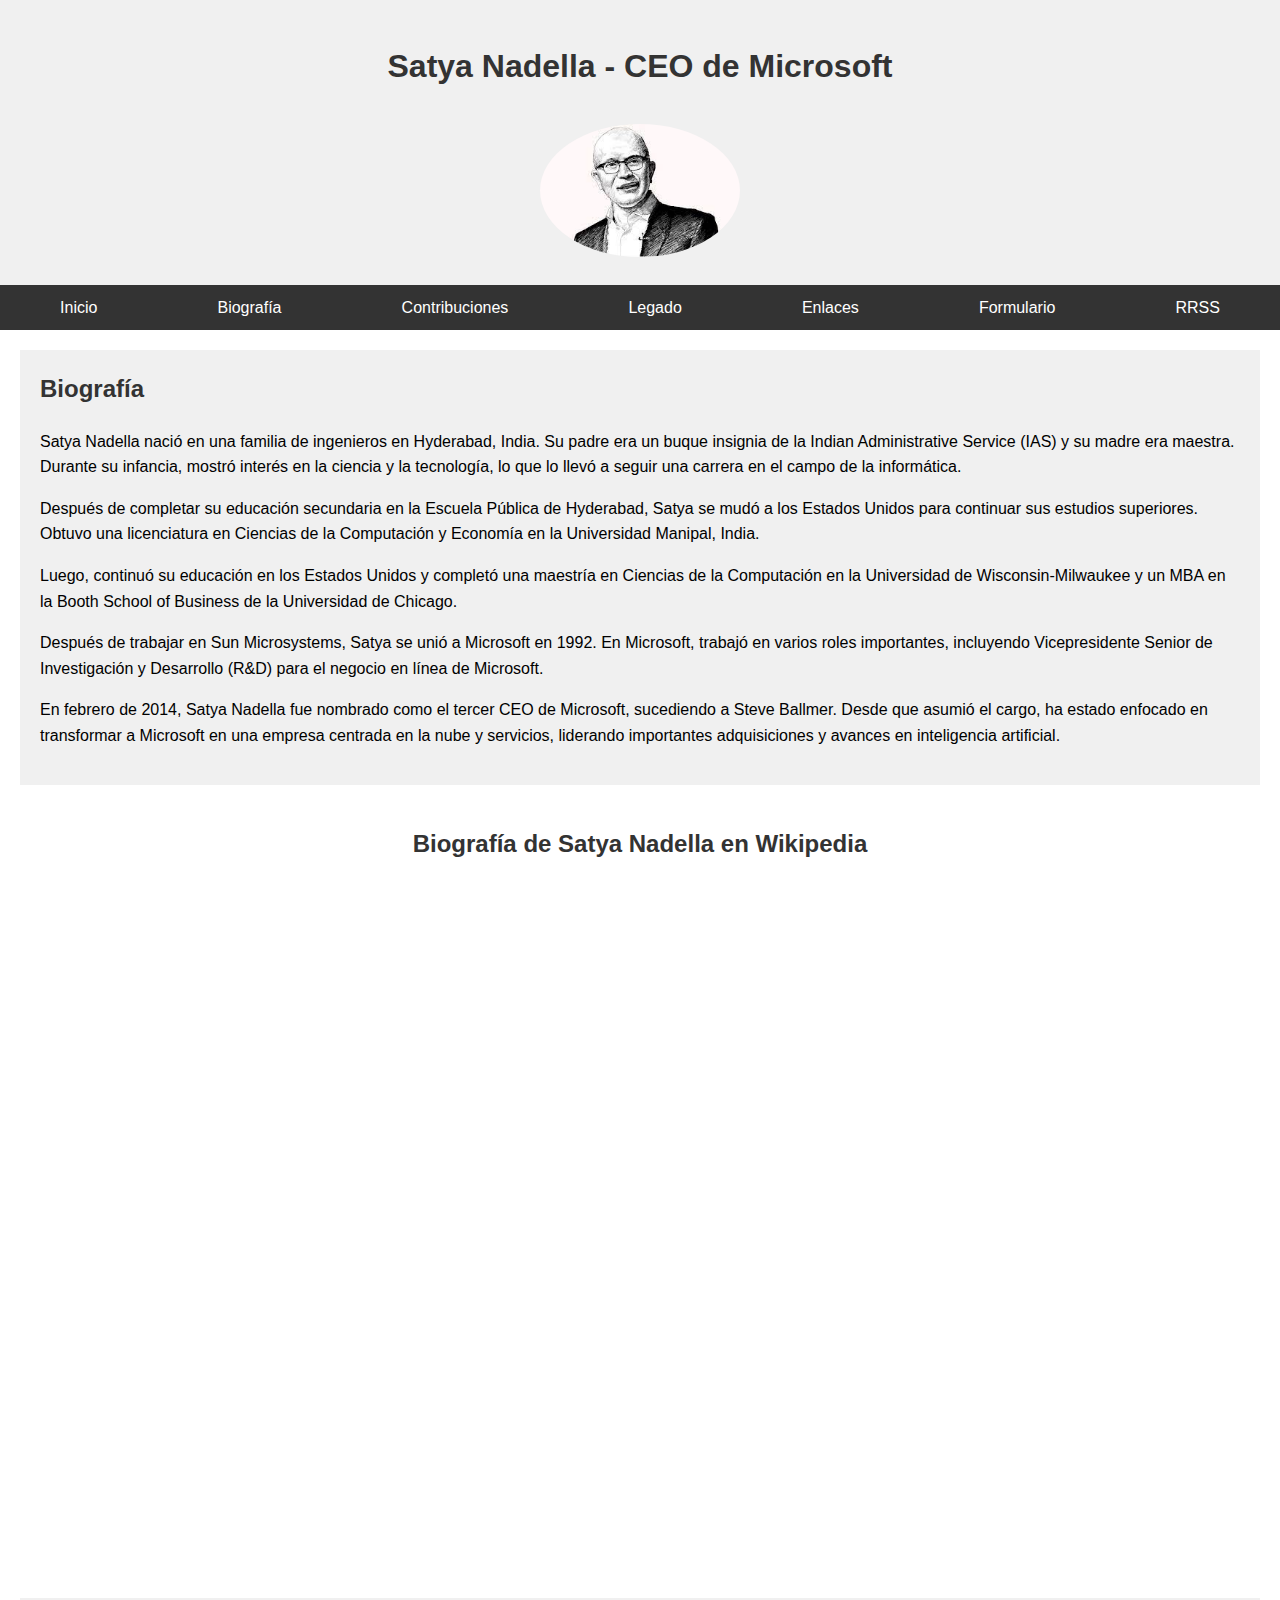
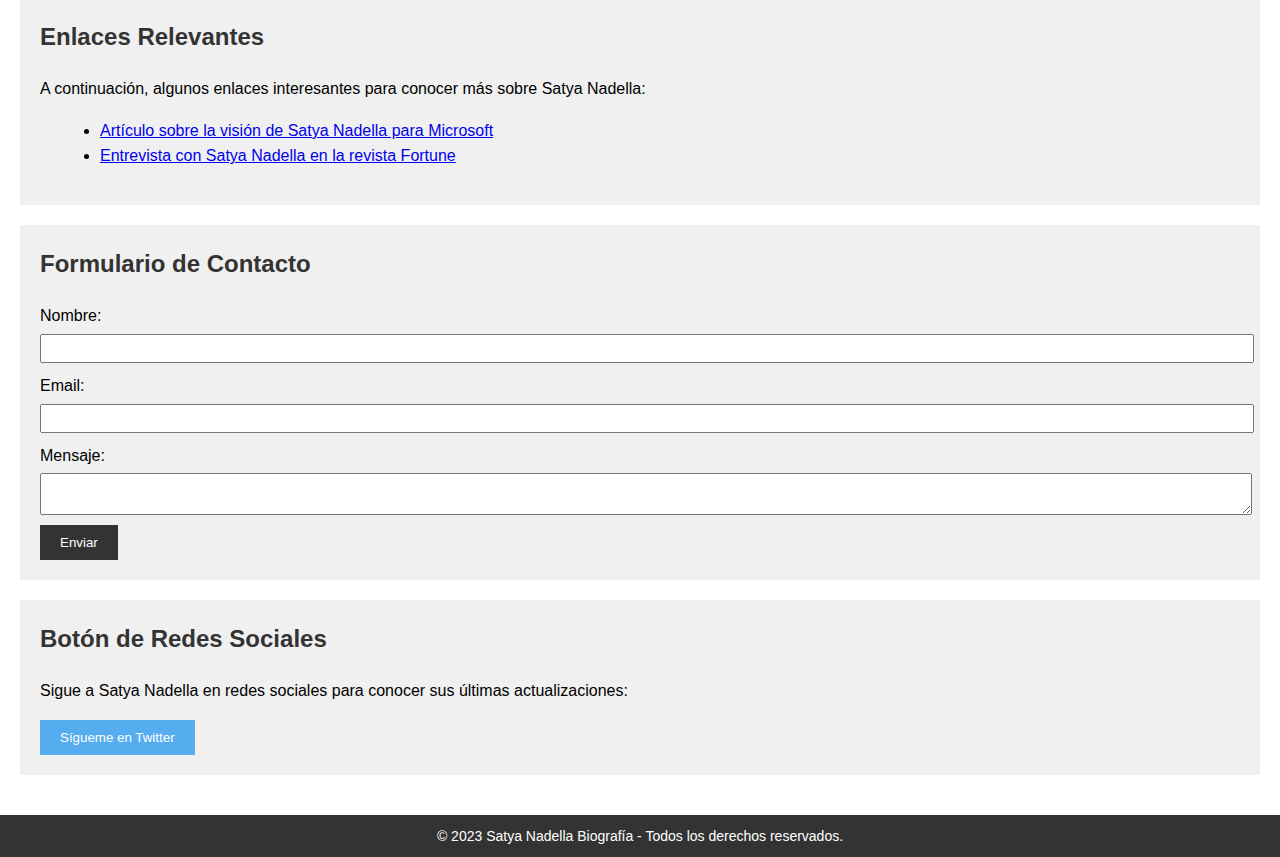
<file: biography.html>
<!DOCTYPE html>
<html>
<head>
    <title>Biografía de Satya Nadella</title>
    <link rel="stylesheet" href="styles/common.css">
</head>
<body>
    <header>
        <h1>Satya Nadella - CEO de Microsoft</h1>
        <img src="assets/satya-nadella.jpg" alt="Imagen de Satya Nadella">
    </header>

    <nav>
        <ul>
            <li><a href="index.html">Inicio</a></li>
            <li><a href="biography.html">Biografía</a></li>
            <li><a href="contributions.html">Contribuciones</a></li>
            <li><a href="legacy.html">Legado</a></li>
            <li><a href="#links">Enlaces</a></li>
            <li><a href="#contact">Formulario</a></li>
            <li><a href="#social">RRSS</a></li>
        </ul>
    </nav>

    <main>
        <section id="biography">
            <h2>Biografía</h2>
            <p>Satya Nadella nació en una familia de ingenieros en Hyderabad, India. Su padre era un buque insignia de la Indian Administrative Service (IAS) y su madre era maestra. Durante su infancia, mostró interés en la ciencia y la tecnología, lo que lo llevó a seguir una carrera en el campo de la informática.</p>
            <p>Después de completar su educación secundaria en la Escuela Pública de Hyderabad, Satya se mudó a los Estados Unidos para continuar sus estudios superiores. Obtuvo una licenciatura en Ciencias de la Computación y Economía en la Universidad Manipal, India.</p>
            <p>Luego, continuó su educación en los Estados Unidos y completó una maestría en Ciencias de la Computación en la Universidad de Wisconsin-Milwaukee y un MBA en la Booth School of Business de la Universidad de Chicago.</p>
            <p>Después de trabajar en Sun Microsystems, Satya se unió a Microsoft en 1992. En Microsoft, trabajó en varios roles importantes, incluyendo Vicepresidente Senior de Investigación y Desarrollo (R&D) para el negocio en línea de Microsoft.</p>
            <p>En febrero de 2014, Satya Nadella fue nombrado como el tercer CEO de Microsoft, sucediendo a Steve Ballmer. Desde que asumió el cargo, ha estado enfocado en transformar a Microsoft en una empresa centrada en la nube y servicios, liderando importantes adquisiciones y avances en inteligencia artificial.</p>
        </section>

        <section id="iframe-content">
            <h2>Biografía de Satya Nadella en Wikipedia</h2>
            <div class="iframe-container">
                <iframe src="https://es.wikipedia.org/wiki/Satya_Nadella" title="Biografía de Satya Nadella en Wikipedia" frameborder="0" allowfullscreen></iframe>
            </div>
        </section>

        <section id="links">
            <h2>Enlaces Relevantes</h2>
            <p>A continuación, algunos enlaces interesantes para conocer más sobre Satya Nadella:</p>
            <ul>
                <li><a href="#">Artículo sobre la visión de Satya Nadella para Microsoft</a></li>
                <li><a href="#">Entrevista con Satya Nadella en la revista Fortune</a></li>
            </ul>
        </section>

        <section id="contact">
            <h2>Formulario de Contacto</h2>
            <form action="#" method="post">
                <label for="name">Nombre:</label>
                <input type="text" id="name" name="name" required>
                <label for="email">Email:</label>
                <input type="email" id="email" name="email" required>
                <label for="message">Mensaje:</label>
                <textarea id="message" name="message" required></textarea>
                <input type="submit" value="Enviar">
            </form>
        </section>

        <section id="social">
            <h2>Botón de Redes Sociales</h2>
            <p>Sigue a Satya Nadella en redes sociales para conocer sus últimas actualizaciones:</p>
            <a href="https://twitter.com/satyanadella" target="_blank">
                <button>Sígueme en Twitter</button>
            </a>
        </section>
    </main>

    <footer>
        <p>© 2023 Satya Nadella Biografía - Todos los derechos reservados.</p>
    </footer>
</body>
</html>
</file>
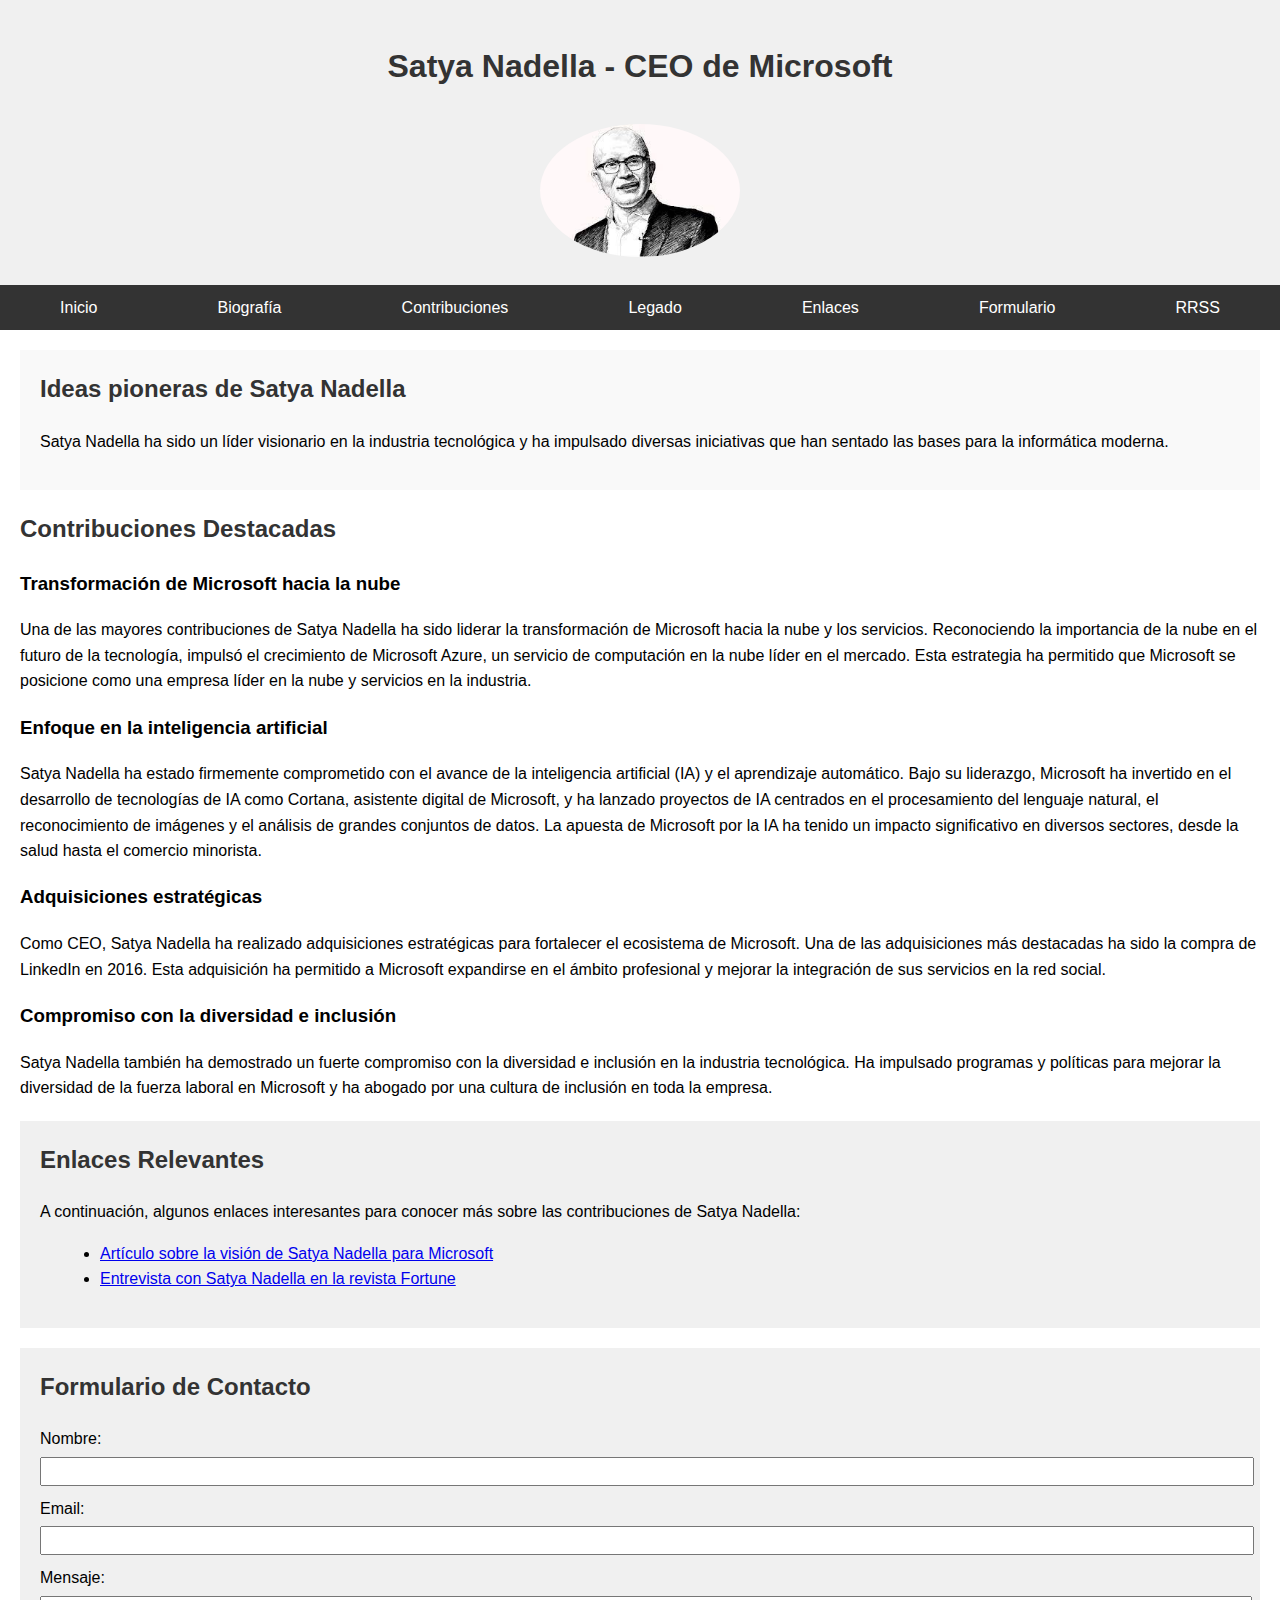
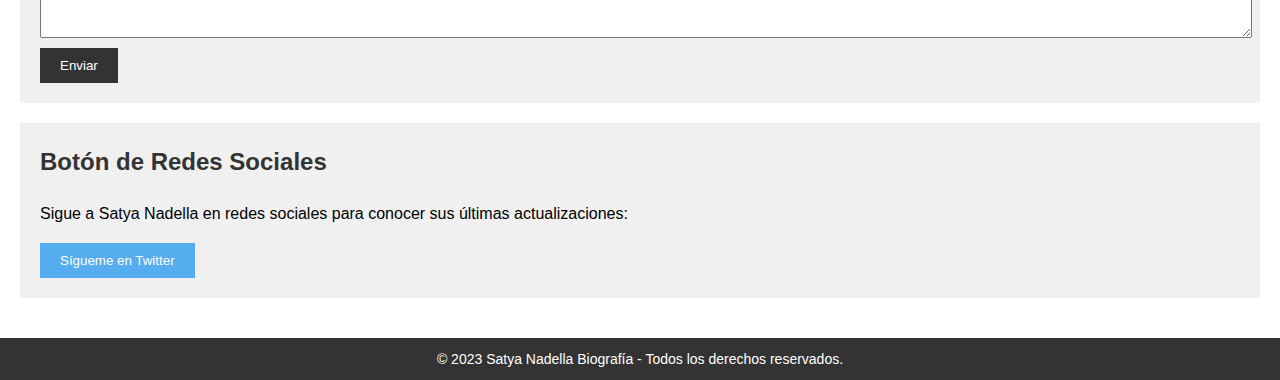
<file: contributions.html>
<!DOCTYPE html>
<html>
<head>
    <title>Contribuciones de Satya Nadella</title>
    <link rel="stylesheet" href="styles/common.css">
</head>
<body>
    <header>
        <h1>Satya Nadella - CEO de Microsoft</h1>
        <img src="assets/satya-nadella.jpg" alt="Imagen de Satya Nadella">
    </header>

    <nav>
        <ul>
            <li><a href="index.html">Inicio</a></li>
            <li><a href="biography.html">Biografía</a></li>
            <li><a href="contributions.html">Contribuciones</a></li>
            <li><a href="legacy.html">Legado</a></li>
            <li><a href="#links">Enlaces</a></li>
            <li><a href="#contact">Formulario</a></li>
            <li><a href="#social">RRSS</a></li>
        </ul>
    </nav>

    <main>
        <section id="intro">
            <h2>Ideas pioneras de Satya Nadella</h2>
            <p>Satya Nadella ha sido un líder visionario en la industria tecnológica y ha impulsado diversas iniciativas que han sentado las bases para la informática moderna.</p>
        </section>

        <section id="contributions">
            <h2>Contribuciones Destacadas</h2>
            <h3>Transformación de Microsoft hacia la nube</h3>
            <p>Una de las mayores contribuciones de Satya Nadella ha sido liderar la transformación de Microsoft hacia la nube y los servicios. Reconociendo la importancia de la nube en el futuro de la tecnología, impulsó el crecimiento de Microsoft Azure, un servicio de computación en la nube líder en el mercado. Esta estrategia ha permitido que Microsoft se posicione como una empresa líder en la nube y servicios en la industria.</p>

            <h3>Enfoque en la inteligencia artificial</h3>
            <p>Satya Nadella ha estado firmemente comprometido con el avance de la inteligencia artificial (IA) y el aprendizaje automático. Bajo su liderazgo, Microsoft ha invertido en el desarrollo de tecnologías de IA como Cortana, asistente digital de Microsoft, y ha lanzado proyectos de IA centrados en el procesamiento del lenguaje natural, el reconocimiento de imágenes y el análisis de grandes conjuntos de datos. La apuesta de Microsoft por la IA ha tenido un impacto significativo en diversos sectores, desde la salud hasta el comercio minorista.</p>

            <h3>Adquisiciones estratégicas</h3>
            <p>Como CEO, Satya Nadella ha realizado adquisiciones estratégicas para fortalecer el ecosistema de Microsoft. Una de las adquisiciones más destacadas ha sido la compra de LinkedIn en 2016. Esta adquisición ha permitido a Microsoft expandirse en el ámbito profesional y mejorar la integración de sus servicios en la red social.</p>

            <h3>Compromiso con la diversidad e inclusión</h3>
            <p>Satya Nadella también ha demostrado un fuerte compromiso con la diversidad e inclusión en la industria tecnológica. Ha impulsado programas y políticas para mejorar la diversidad de la fuerza laboral en Microsoft y ha abogado por una cultura de inclusión en toda la empresa.</p>
        </section>

        <section id="links">
            <h2>Enlaces Relevantes</h2>
            <p>A continuación, algunos enlaces interesantes para conocer más sobre las contribuciones de Satya Nadella:</p>
            <ul>
                <li><a href="#">Artículo sobre la visión de Satya Nadella para Microsoft</a></li>
                <li><a href="#">Entrevista con Satya Nadella en la revista Fortune</a></li>
            </ul>
        </section>

        <section id="contact">
            <h2>Formulario de Contacto</h2>
            <form action="#" method="post">
                <label for="name">Nombre:</label>
                <input type="text" id="name" name="name" required>
                <label for="email">Email:</label>
                <input type="email" id="email" name="email" required>
                <label for="message">Mensaje:</label>
                <textarea id="message" name="message" required></textarea>
                <input type="submit" value="Enviar">
            </form>
        </section>

        <section id="social">
            <h2>Botón de Redes Sociales</h2>
            <p>Sigue a Satya Nadella en redes sociales para conocer sus últimas actualizaciones:</p>
            <a href="https://twitter.com/satyanadella" target="_blank">
                <button>Sígueme en Twitter</button>
            </a>
        </section>
    </main>

    <footer>
        <p>© 2023 Satya Nadella Biografía - Todos los derechos reservados.</p>
    </footer>
</body>
</html>
</file>
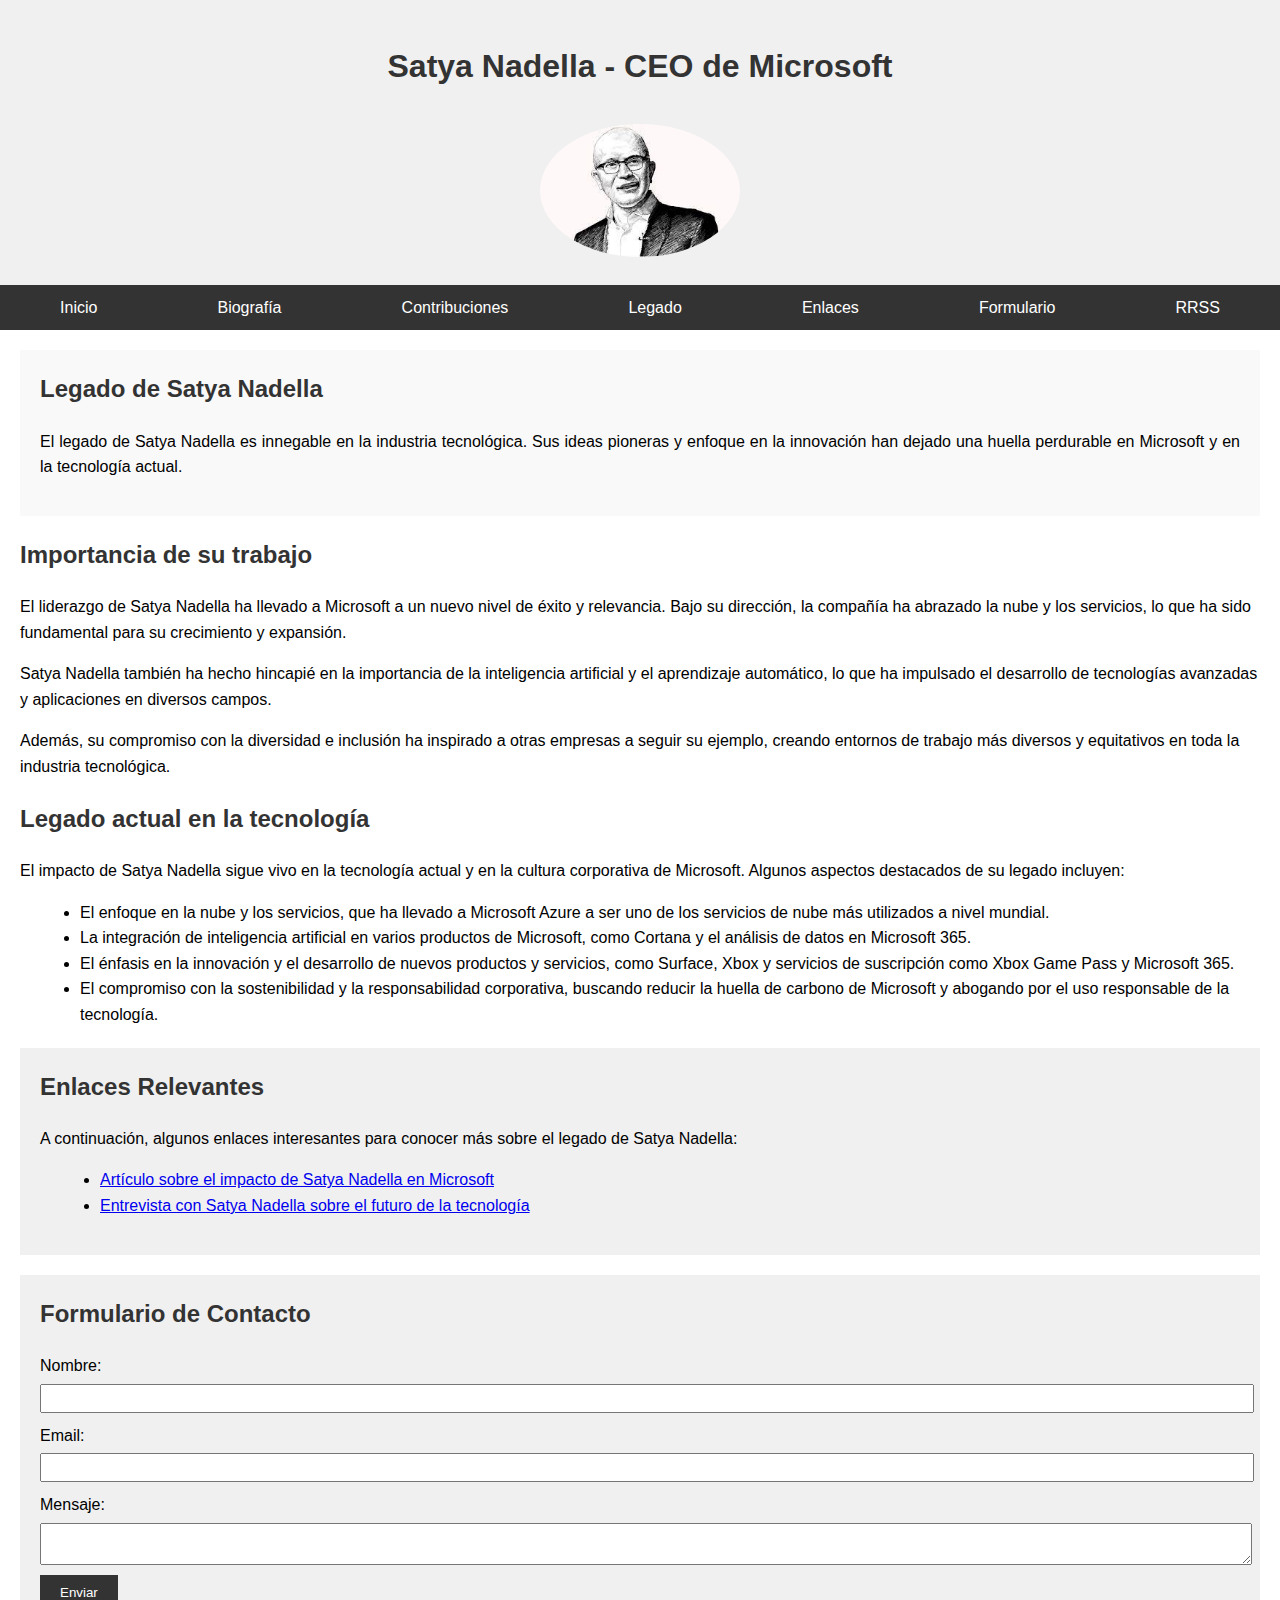
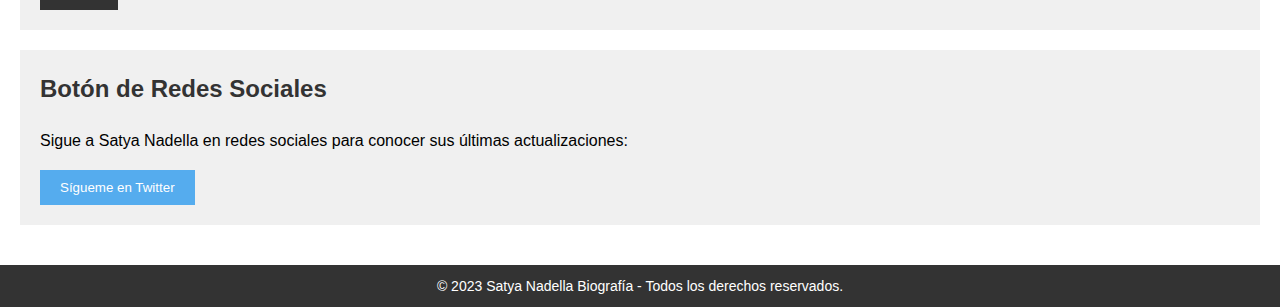
<file: legacy.html>
<!DOCTYPE html>
<html>
<head>
    <title>Legado de Satya Nadella</title>
    <link rel="stylesheet" href="styles/common.css">
</head>
<body>
    <header>
        <h1>Satya Nadella - CEO de Microsoft</h1>
        <img src="assets/satya-nadella.jpg" alt="Imagen de Satya Nadella">
    </header>

    <nav>
        <ul>
            <li><a href="index.html">Inicio</a></li>
            <li><a href="biography.html">Biografía</a></li>
            <li><a href="contributions.html">Contribuciones</a></li>
            <li><a href="legacy.html">Legado</a></li>
            <li><a href="#links">Enlaces</a></li>
            <li><a href="#contact">Formulario</a></li>
            <li><a href="#social">RRSS</a></li>
        </ul>
    </nav>

    <main>
        <section id="intro">
            <h2>Legado de Satya Nadella</h2>
            <p>El legado de Satya Nadella es innegable en la industria tecnológica. Sus ideas pioneras y enfoque en la innovación han dejado una huella perdurable en Microsoft y en la tecnología actual.</p>
        </section>

        <section id="importance">
            <h2>Importancia de su trabajo</h2>
            <p>El liderazgo de Satya Nadella ha llevado a Microsoft a un nuevo nivel de éxito y relevancia. Bajo su dirección, la compañía ha abrazado la nube y los servicios, lo que ha sido fundamental para su crecimiento y expansión.</p>
            <p>Satya Nadella también ha hecho hincapié en la importancia de la inteligencia artificial y el aprendizaje automático, lo que ha impulsado el desarrollo de tecnologías avanzadas y aplicaciones en diversos campos.</p>
            <p>Además, su compromiso con la diversidad e inclusión ha inspirado a otras empresas a seguir su ejemplo, creando entornos de trabajo más diversos y equitativos en toda la industria tecnológica.</p>
        </section>

        <section id="legacy">
            <h2>Legado actual en la tecnología</h2>
            <p>El impacto de Satya Nadella sigue vivo en la tecnología actual y en la cultura corporativa de Microsoft. Algunos aspectos destacados de su legado incluyen:</p>
            <ul>
                <li>El enfoque en la nube y los servicios, que ha llevado a Microsoft Azure a ser uno de los servicios de nube más utilizados a nivel mundial.</li>
                <li>La integración de inteligencia artificial en varios productos de Microsoft, como Cortana y el análisis de datos en Microsoft 365.</li>
                <li>El énfasis en la innovación y el desarrollo de nuevos productos y servicios, como Surface, Xbox y servicios de suscripción como Xbox Game Pass y Microsoft 365.</li>
                <li>El compromiso con la sostenibilidad y la responsabilidad corporativa, buscando reducir la huella de carbono de Microsoft y abogando por el uso responsable de la tecnología.</li>
            </ul>
        </section>

        <section id="links">
            <h2>Enlaces Relevantes</h2>
            <p>A continuación, algunos enlaces interesantes para conocer más sobre el legado de Satya Nadella:</p>
            <ul>
                <li><a href="#">Artículo sobre el impacto de Satya Nadella en Microsoft</a></li>
                <li><a href="#">Entrevista con Satya Nadella sobre el futuro de la tecnología</a></li>
            </ul>
        </section>

        <section id="contact">
            <h2>Formulario de Contacto</h2>
            <form action="#" method="post">
                <label for="name">Nombre:</label>
                <input type="text" id="name" name="name" required>
                <label for="email">Email:</label>
                <input type="email" id="email" name="email" required>
                <label for="message">Mensaje:</label>
                <textarea id="message" name="message" required></textarea>
                <input type="submit" value="Enviar">
            </form>
        </section>

        <section id="social">
            <h2>Botón de Redes Sociales</h2>
            <p>Sigue a Satya Nadella en redes sociales para conocer sus últimas actualizaciones:</p>
            <a href="https://twitter.com/satyanadella" target="_blank">
                <button>Sígueme en Twitter</button>
            </a>
        </section>
    </main>

    <footer>
        <p>© 2023 Satya Nadella Biografía - Todos los derechos reservados.</p>
    </footer>
</body>
</html>
</file>
<file: styles/common.css>
/* Estilos generales */
body {
    font-family: Arial, sans-serif;
    line-height: 1.6;
    margin: 0;
    padding: 0;
}

header {
    background-color: #f0f0f0;
    padding: 20px;
    text-align: center;
}

header img {
    border-radius: 50%;
    max-width: 200px;
    margin-top: 10px;
}

nav ul {
    list-style: none;
    padding: 0;
    margin: 0;
    background-color: #333;
    display: flex;
    justify-content: space-around;
}

nav li {
    padding: 10px;
}

nav a {
    color: #fff;
    text-decoration: none;
}

nav a:hover {
    color: #f0f0f0;
}

main {
    padding: 20px;
}

section {
    margin-bottom: 20px;
}

h1, h2 {
    color: #333;
}

h2 {
    margin-top: 0;
}

ul {
    margin-left: 20px;
}

/* Estilos específicos para la página de inicio */
#intro {
    background-color: #f9f9f9;
    padding: 20px;
}

#intro p {
    text-align: justify;
}

#biography, #achievements {
    background-color: #f0f0f0;
    padding: 20px;
}

#biography ul {
    list-style-type: circle;
}

#video {
    display: flex;
    flex-direction: column;
    align-items: center;
    background-color: #f9f9f9;
    padding: 20px;
}

.video-container {
    position: relative;
    width: 100%;
    padding-top: 56.25%; /* 16:9 Aspect Ratio */
}

/* Estilos para el contenido del iframe */
#iframe-content {
    text-align: center;
    padding: 20px;
}

#iframe-content h2 {
    margin-bottom: 20px;
}

.iframe-container {
    position: relative;
    width: 100%;
    padding-top: 56.25%; /* 16:9 Aspect Ratio */
}

.iframe-container iframe {
    position: absolute;
    top: 0;
    left: 0;
    width: 100%;
    height: 100%;
}

#links, #contact, #social {
    background-color: #f0f0f0;
    padding: 20px;
}

form {
    display: flex;
    flex-direction: column;
    align-items: flex-start;
}

label {
    margin-bottom: 5px;
}

input[type="text"],
input[type="email"],
textarea {
    width: 100%;
    padding: 5px;
    margin-bottom: 10px;
}

input[type="submit"] {
    padding: 10px 20px;
    background-color: #333;
    color: #fff;
    border: none;
    cursor: pointer;
}

input[type="submit"]:hover {
    background-color: #555;
}

#social button {
    padding: 10px 20px;
    background-color: #55acee;
    color: #fff;
    border: none;
    cursor: pointer;
}

#social button:hover {
    background-color: #33a2d6;
}

/* Estilos para el footer */
footer {
    background-color: #333;
    color: #fff;
    text-align: center;
    padding: 10px 0;
    width: 100%;
}

footer p {
    margin: 0;
    font-size: 14px;
}

footer a {
    color: #fff;
    text-decoration: none;
}

footer a:hover {
    text-decoration: underline;
}
</file>
